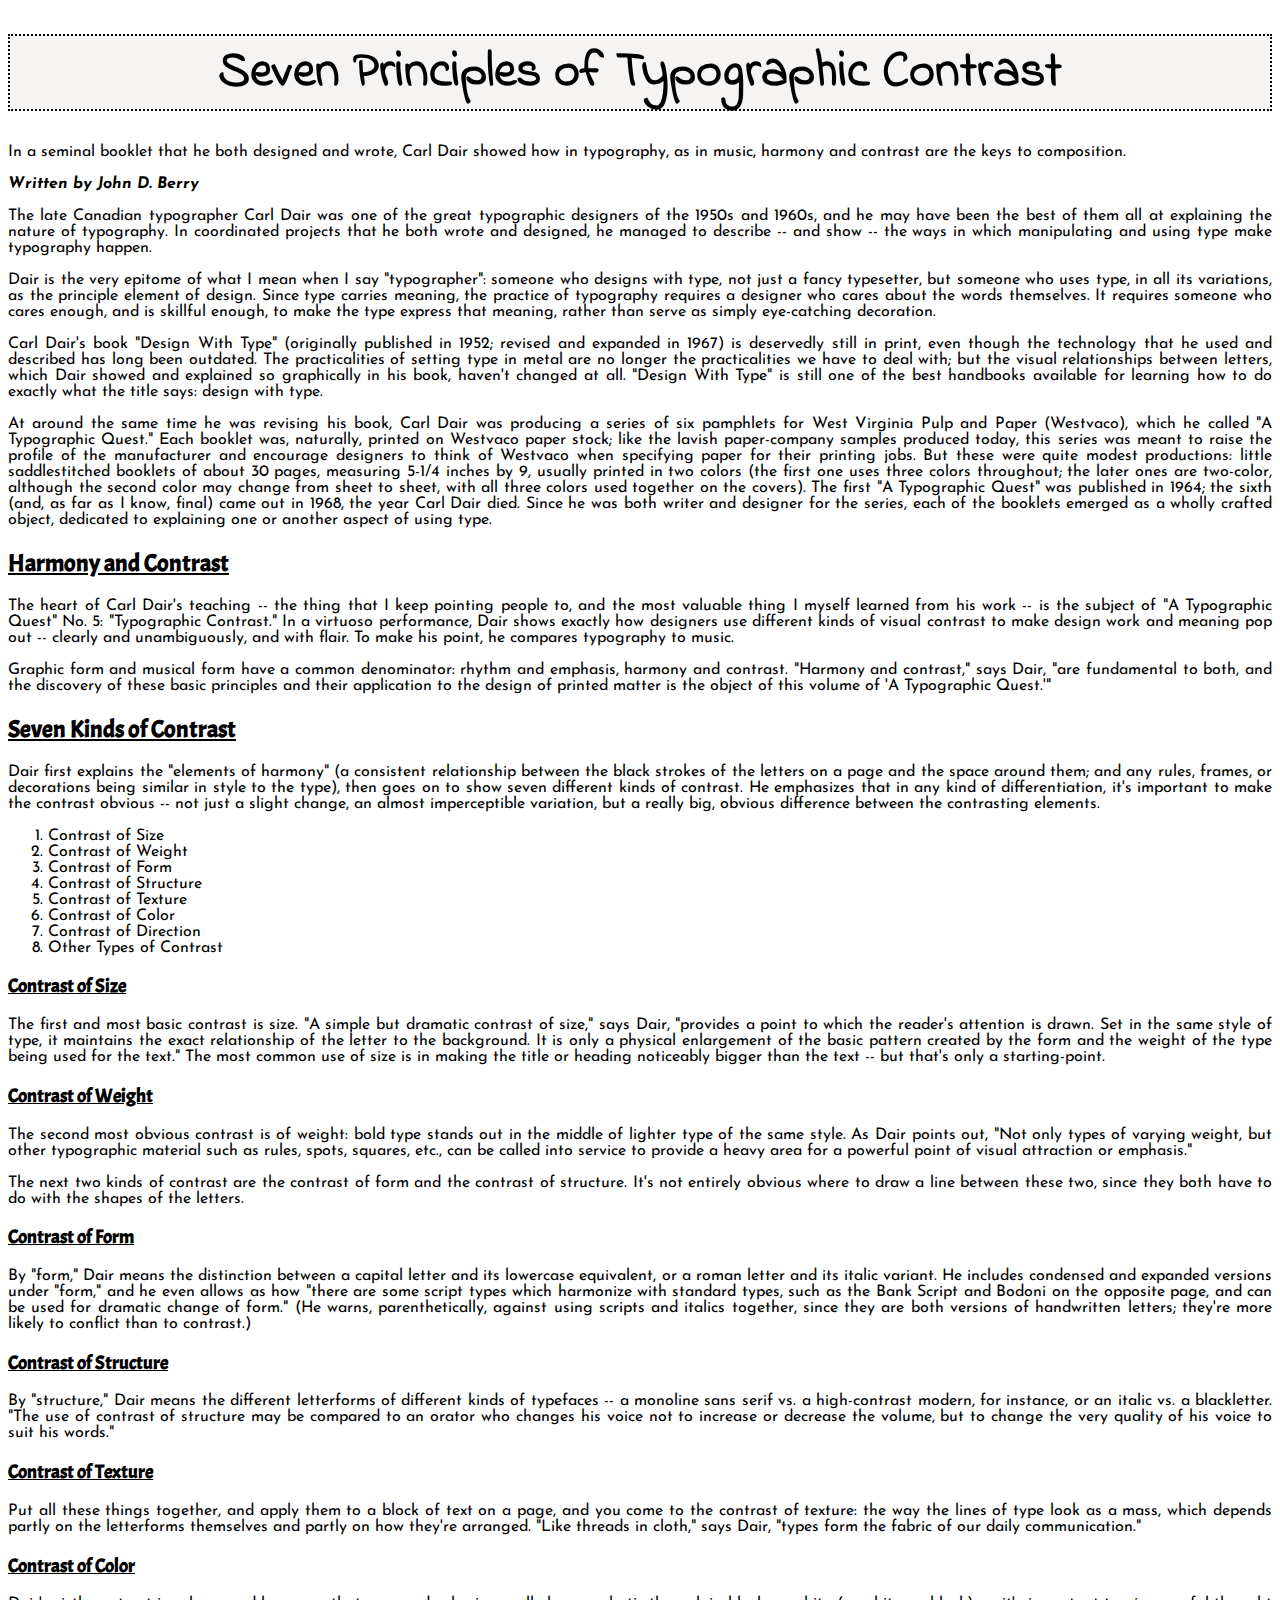
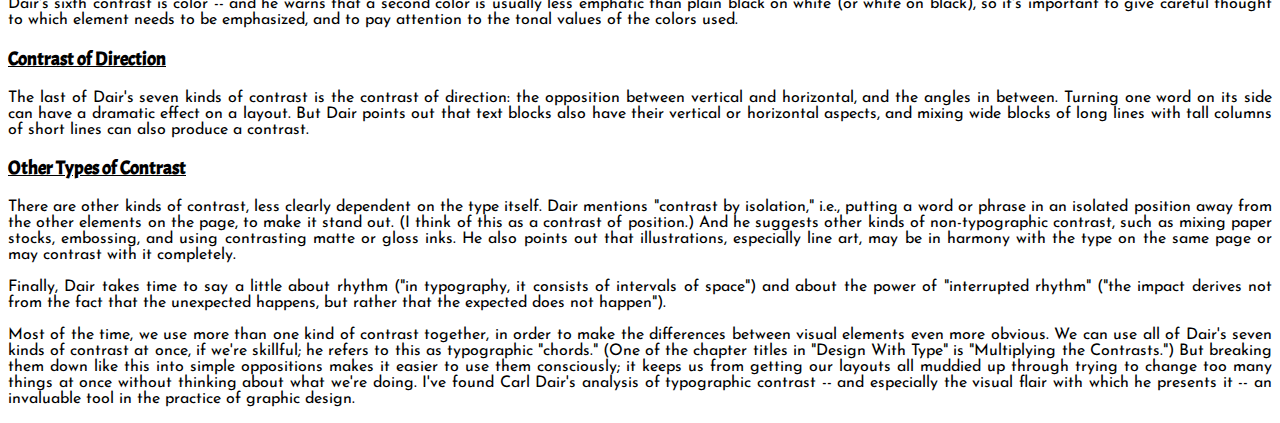
<file: seven-principles.html>
<!DOCTYPE html>
<html>
<head>
  <title>Seven Principles</title>
  <link rel="stylesheet" href="style.css">
</head>

<body>
  <h1>Seven Principles of Typographic Contrast</h1>

  <p>In a seminal booklet that he both designed and wrote, Carl Dair showed how in typography, as in music, harmony and contrast are the keys to composition.</p>

  <p class="author">Written by John D. Berry</p>

  <p>The late Canadian typographer Carl Dair was one of the great typographic designers of the 1950s and 1960s, and he may have been the best of them all at explaining the nature of typography. In coordinated projects that he both wrote and designed, he managed to describe -- and show -- the ways in which manipulating and using type make typography happen.</p>

  <p>Dair is the very epitome of what I mean when I say "typographer": someone who designs with type, not just a fancy typesetter, but someone who uses type, in all its variations, as the principle element of design. Since type carries meaning, the practice of typography requires a designer who cares about the words themselves. It requires someone who cares enough, and is skillful enough, to make the type express that meaning, rather than serve as simply eye-catching decoration.</p>

  <p>Carl Dair's book "Design With Type" (originally published in 1952; revised and expanded in 1967) is deservedly still in print, even though the technology that he used and described has long been outdated. The practicalities of setting type in metal are no longer the practicalities we have to deal with; but the visual relationships between letters, which Dair showed and explained so graphically in his book, haven't changed at all. "Design With Type" is still one of the best handbooks available for learning how to do exactly what the title says: design with type.</p>

  <p>At around the same time he was revising his book, Carl Dair was producing a series of six pamphlets for West Virginia Pulp and Paper (Westvaco), which he called "A Typographic Quest." Each booklet was, naturally, printed on Westvaco paper stock; like the lavish paper-company samples produced today, this series was meant to raise the profile of the manufacturer and encourage designers to think of Westvaco when specifying paper for their printing jobs. But these were quite modest productions: little saddlestitched booklets of about 30 pages, measuring 5-1/4 inches by 9, usually printed in two colors (the first one uses three colors throughout; the later ones are two-color, although the second color may change from sheet to sheet, with all three colors used together on the covers). The first "A Typographic Quest" was published in 1964; the sixth (and, as far as I know, final) came out in 1968, the year Carl Dair died. Since he was both writer and designer for the series, each of the booklets emerged as a wholly crafted object, dedicated to explaining one or another aspect of using type. </p>

  <h2>Harmony and Contrast</h2>

  <p>The heart of Carl Dair's teaching -- the thing that I keep pointing people to, and the most valuable thing I myself learned from his work -- is the subject of "A Typographic Quest" No. 5: "Typographic Contrast." In a virtuoso performance, Dair shows exactly how designers use different kinds of visual contrast to make design work and meaning pop out -- clearly and unambiguously, and with flair. To make his point, he compares typography to music.</p>

  <p>Graphic form and musical form have a common denominator: rhythm and emphasis, harmony and contrast. "Harmony and contrast," says Dair, "are fundamental to both, and the discovery of these basic principles and their application to the design of printed matter is the object of this volume of 'A Typographic Quest.'"</p>

  <h2>Seven Kinds of Contrast</h2>

  <p>Dair first explains the "elements of harmony" (a consistent relationship between the black strokes of the letters on a page and the space around them; and any rules, frames, or decorations being similar in style to the type), then goes on to show seven different kinds of contrast. He emphasizes that in any kind of differentiation, it's important to make the contrast obvious -- not just a slight change, an almost imperceptible variation, but a really big, obvious difference between the contrasting elements.</p>

<ol>
  <li>Contrast of Size</li>
  <li>Contrast of Weight</li>
  <li>Contrast of Form</li>
  <li>Contrast of Structure</li>
  <li>Contrast of Texture</li>
  <li>Contrast of Color</li>
  <li>Contrast of Direction</li>
  <li>Other Types of Contrast</li>
</ol>
  <h3>Contrast of Size</h3>

  <p>The first and most basic contrast is size. "A simple but dramatic contrast of size," says Dair, "provides a point to which the reader's attention is drawn. Set in the same style of type, it maintains the exact relationship of the letter to the background. It is only a physical enlargement of the basic pattern created by the form and the weight of the type being used for the text." The most common use of size is in making the title or heading noticeably bigger than the text -- but that's only a starting-point.</p>

  <h3>Contrast of Weight</h3>

  <p>The second most obvious contrast is of weight: bold type stands out in the middle of lighter type of the same style. As Dair points out, "Not only types of varying weight, but other typographic material such as rules, spots, squares, etc., can be called into service to provide a heavy area for a powerful point of visual attraction or emphasis."</p>

  <p>The next two kinds of contrast are the contrast of form and the contrast of structure. It's not entirely obvious where to draw a line between these two, since they both have to do with the shapes of the letters.</p>


  <h3>Contrast of Form</h3>

  <p>By "form," Dair means the distinction between a capital letter and its lowercase equivalent, or a roman letter and its italic variant. He includes condensed and expanded versions under "form," and he even allows as how "there are some script types which harmonize with standard types, such as the Bank Script and Bodoni on the opposite page, and can be used for dramatic change of form." (He warns, parenthetically, against using scripts and italics together, since they are both versions of handwritten letters; they're more likely to conflict than to contrast.)</p>

  <h3>Contrast of Structure</h3>

  <p>By "structure," Dair means the different letterforms of different kinds of typefaces -- a monoline sans serif vs. a high-contrast modern, for instance, or an italic vs. a blackletter. "The use of contrast of structure may be compared to an orator who changes his voice not to increase or decrease the volume, but to change the very quality of his voice to suit his words."</p>

  <h3>Contrast of Texture</h3>

  <p>Put all these things together, and apply them to a block of text on a page, and you come to the contrast of texture: the way the lines of type look as a mass, which depends partly on the letterforms themselves and partly on how they're arranged. "Like threads in cloth," says Dair, "types form the fabric of our daily communication."</p>


  <h3>Contrast of Color</h3>

  <p>Dair's sixth contrast is color -- and he warns that a second color is usually less emphatic than plain black on white (or white on black), so it's important to give careful thought to which element needs to be emphasized, and to pay attention to the tonal values of the colors used.</p>

  <h3>Contrast of Direction</h3>

  <p>The last of Dair's seven kinds of contrast is the contrast of direction: the opposition between vertical and horizontal, and the angles in between. Turning one word on its side can have a dramatic effect on a layout. But Dair points out that text blocks also have their vertical or horizontal aspects, and mixing wide blocks of long lines with tall columns of short lines can also produce a contrast.</p>

  <h3>Other Types of Contrast</h3>

  <p>There are other kinds of contrast, less clearly dependent on the type itself. Dair mentions "contrast by isolation," i.e., putting a word or phrase in an isolated position away from the other elements on the page, to make it stand out. (I think of this as a contrast of position.) And he suggests other kinds of non-typographic contrast, such as mixing paper stocks, embossing, and using contrasting matte or gloss inks. He also points out that illustrations, especially line art, may be in harmony with the type on the same page or may contrast with it completely.</p>

  <p>Finally, Dair takes time to say a little about rhythm ("in typography, it consists of intervals of space") and about the power of "interrupted rhythm" ("the impact derives not from the fact that the unexpected happens, but rather that the expected does not happen").</p>

  <p>Most of the time, we use more than one kind of contrast together, in order to make the differences between visual elements even more obvious. We can use all of Dair's seven kinds of contrast at once, if we're skillful; he refers to this as typographic "chords." (One of the chapter titles in "Design With Type" is "Multiplying the Contrasts.") But breaking them down like this into simple oppositions makes it easier to use them consciously; it keeps us from getting our layouts all muddied up through trying to change too many things at once without thinking about what we're doing. I've found Carl Dair's analysis of typographic contrast -- and especially the visual flair with which he presents it -- an invaluable tool in the practice of graphic design.</p>

</body>
</html>
</file>
<file: style.css>
@import url('https://fonts.googleapis.com/css?family=Acme|Indie+Flower|Josefin+Sans');


body {
  font-family: 'Josefin Sans', sans-serif;
  font-size: 16px;
  text-align: justify;
  }
h1 {
  font-family: 'Indie Flower', cursive;
  font-size: 50px;
  font-weight:bold;
  border: 2px dotted black;
  text-align: center;
  background-color: #F6F4F3;
}
h2, h3 {
  font-family: 'Acme', sans-serif;
  text-decoration: underline;
}
.author {
  font-style: italic;
  font-weight: bold;
}
</file>
